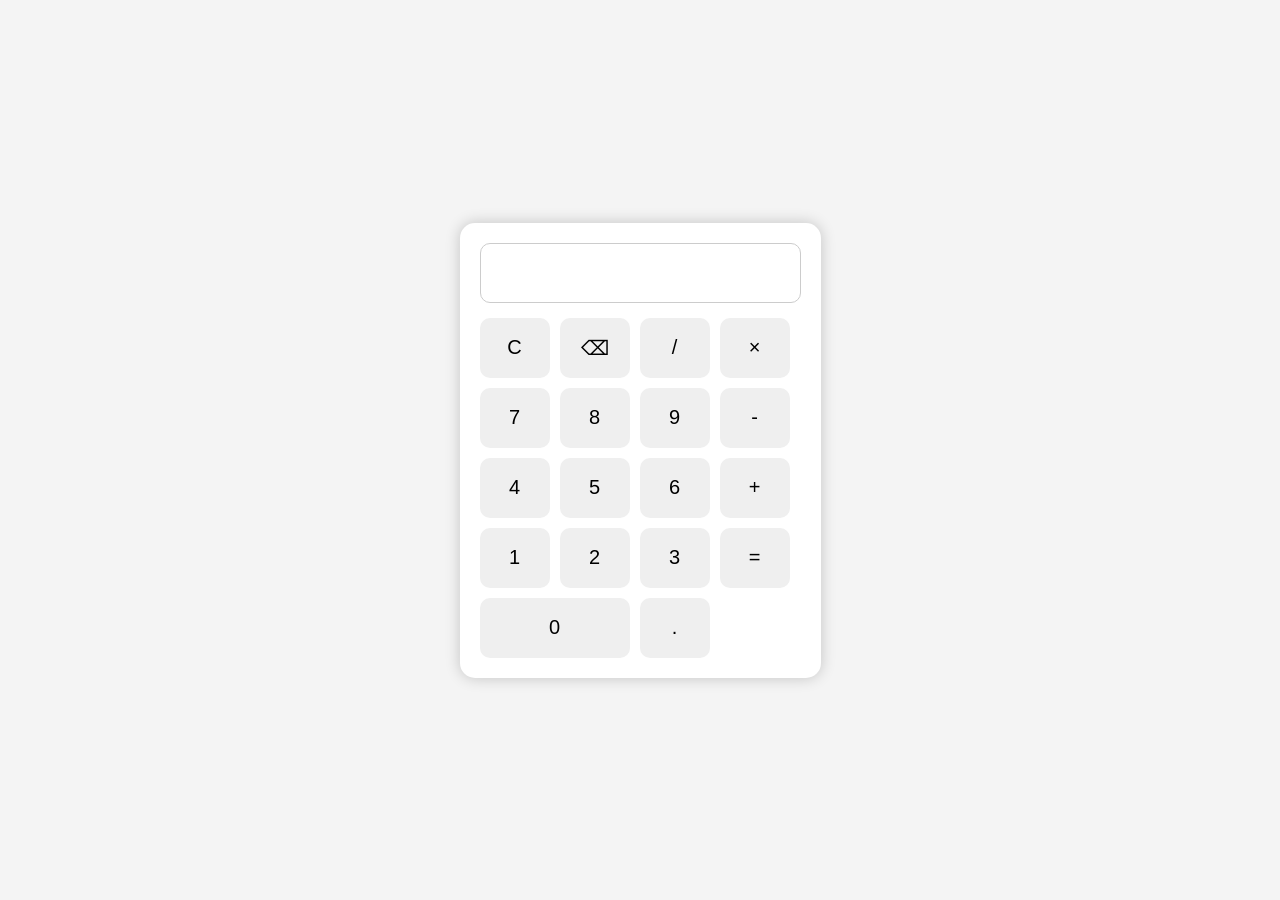
<file: Task-2 Calculator/index.html>
<!DOCTYPE html>
<html lang="en">
<head>
    <meta charset="UTF-8">
    <meta name="viewport" content="width=device-width, initial-scale=1.0">
    <title>Calculator</title>
    <link rel="stylesheet" href="style.css">
</head>
<body>

    <div class="calculator">

        <input type="text" id="display" readonly>

        <div class="buttons">

            <button onclick="clearDisplay()">C</button>
            <button onclick="deleteLast()">⌫</button>
            <button onclick="appendValue('/')">/</button>
            <button onclick="appendValue('*')">×</button>

            <button onclick="appendValue('7')">7</button>
            <button onclick="appendValue('8')">8</button>
            <button onclick="appendValue('9')">9</button>
            <button onclick="appendValue('-')">-</button>

            <button onclick="appendValue('4')">4</button>
            <button onclick="appendValue('5')">5</button>
            <button onclick="appendValue('6')">6</button>
            <button onclick="appendValue('+')">+</button>

            <button onclick="appendValue('1')">1</button>
            <button onclick="appendValue('2')">2</button>
            <button onclick="appendValue('3')">3</button>
            <button onclick="calculate()">=</button>

            <button onclick="appendValue('0')" class="zero">0</button>
            <button onclick="appendValue('.')">.</button>

        </div>

    </div>

    <script src="script.js"></script>

</body>
</html>
</file>
<file: Task-2 Calculator/style.css>
*{
    margin:0;
    padding:0;
    box-sizing:border-box;
    font-family:Arial, sans-serif;
}

body{
    height:100vh;
    display:flex;
    justify-content:center;
    align-items:center;
    background:#f4f4f4;
}

.calculator{
    background:white;
    padding:20px;
    border-radius:15px;
    box-shadow:0 0 15px rgba(0,0,0,0.2);
}

#display{
    width:100%;
    height:60px;
    font-size:24px;
    text-align:right;
    padding:10px;
    margin-bottom:15px;
    border:1px solid #ccc;
    border-radius:10px;
}

.buttons{
    display:grid;
    grid-template-columns:repeat(4,70px);
    gap:10px;
}

button{
    height:60px;
    border:none;
    border-radius:10px;
    font-size:20px;
    cursor:pointer;
    transition:0.3s;
}

button:hover{
    transform:scale(1.05);
}

button:active{
    transform:scale(0.95);
}

.zero{
    grid-column:span 2;
}
</file>
